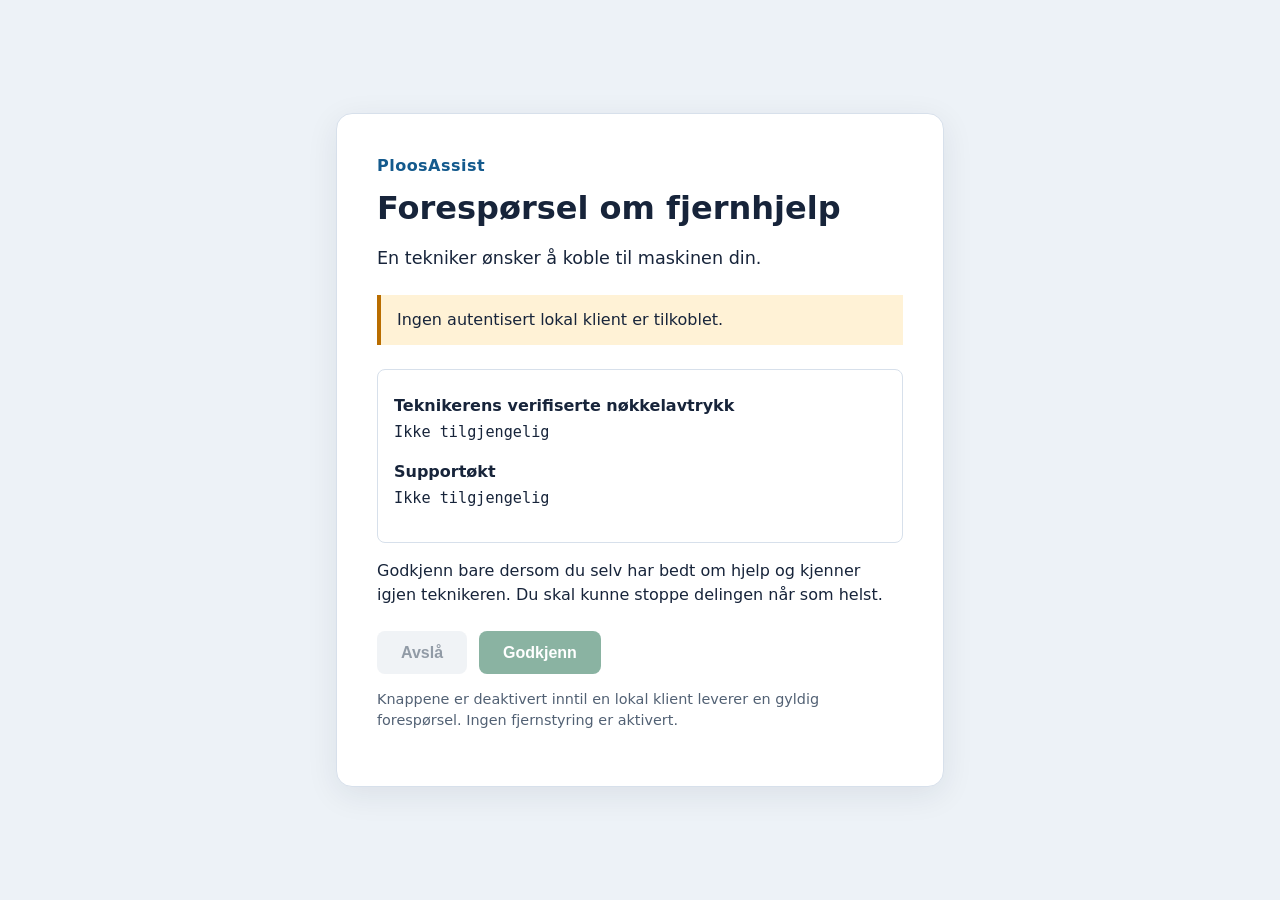
<file: web/host-consent/index.html>
<!doctype html>
<html lang="nb">
<head>
<meta charset="utf-8">
<meta name="viewport" content="width=device-width,initial-scale=1">
<meta name="color-scheme" content="light">
<title>PloosAssist – godkjenn fjernhjelp</title>
<link rel="stylesheet" href="style.css">
</head>
<body>
<main class="card" aria-labelledby="title">
  <div class="brand">PloosAssist</div>
  <h1 id="title">Forespørsel om fjernhjelp</h1>
  <p class="lead">En tekniker ønsker å koble til maskinen din.</p>
  <div class="notice" role="status" id="status">Ingen autentisert lokal klient er tilkoblet.</div>
  <dl>
    <dt>Teknikerens verifiserte nøkkelavtrykk</dt>
    <dd id="fingerprint">Ikke tilgjengelig</dd>
    <dt>Supportøkt</dt>
    <dd id="session">Ikke tilgjengelig</dd>
  </dl>
  <p>Godkjenn bare dersom du selv har bedt om hjelp og kjenner igjen teknikeren. Du skal kunne stoppe delingen når som helst.</p>
  <div class="actions">
    <button id="deny" type="button" disabled>Avslå</button>
    <button id="approve" type="button" disabled>Godkjenn</button>
  </div>
  <p class="footnote">Knappene er deaktivert inntil en lokal klient leverer en gyldig forespørsel. Ingen fjernstyring er aktivert.</p>
</main>
<script src="script.js"></script>
</body>
</html>
</file>
<file: web/host-consent/style.css>
:root{font-family:system-ui,-apple-system,"Segoe UI",sans-serif;color:#17243a;background:#edf2f7;line-height:1.5}*{box-sizing:border-box}body{margin:0;padding:2rem 1rem;min-height:100vh;display:grid;place-items:center}.card{width:min(100%,38rem);background:#fff;border:1px solid #d7e0eb;border-radius:1rem;padding:clamp(1.25rem,4vw,2.5rem);box-shadow:0 8px 32px #17243a15}.brand{font-weight:800;color:#145a8d;letter-spacing:.03em}h1{line-height:1.2;margin:.7rem 0}.lead{font-size:1.1rem}.notice{background:#fff2d6;border-left:4px solid #b96d00;padding:.8rem 1rem;margin:1.5rem 0}dl{border:1px solid #d7e0eb;border-radius:.5rem;padding:1rem;overflow-wrap:anywhere}dt{font-weight:700;margin-top:.5rem}dd{margin:.2rem 0 1rem;font-family:ui-monospace,monospace;font-size:.95rem}.actions{display:flex;gap:.75rem;flex-wrap:wrap;margin-top:1.5rem}button{border:0;border-radius:.5rem;padding:.8rem 1.5rem;font-size:1rem;font-weight:700}#deny{background:#e3e8ee;color:#26394f}#approve{background:#176a48;color:white}button:disabled{opacity:.5;cursor:not-allowed}.footnote{font-size:.9rem;color:#526174}@media(prefers-reduced-motion:no-preference){button{transition:filter .15s}}
</file>
